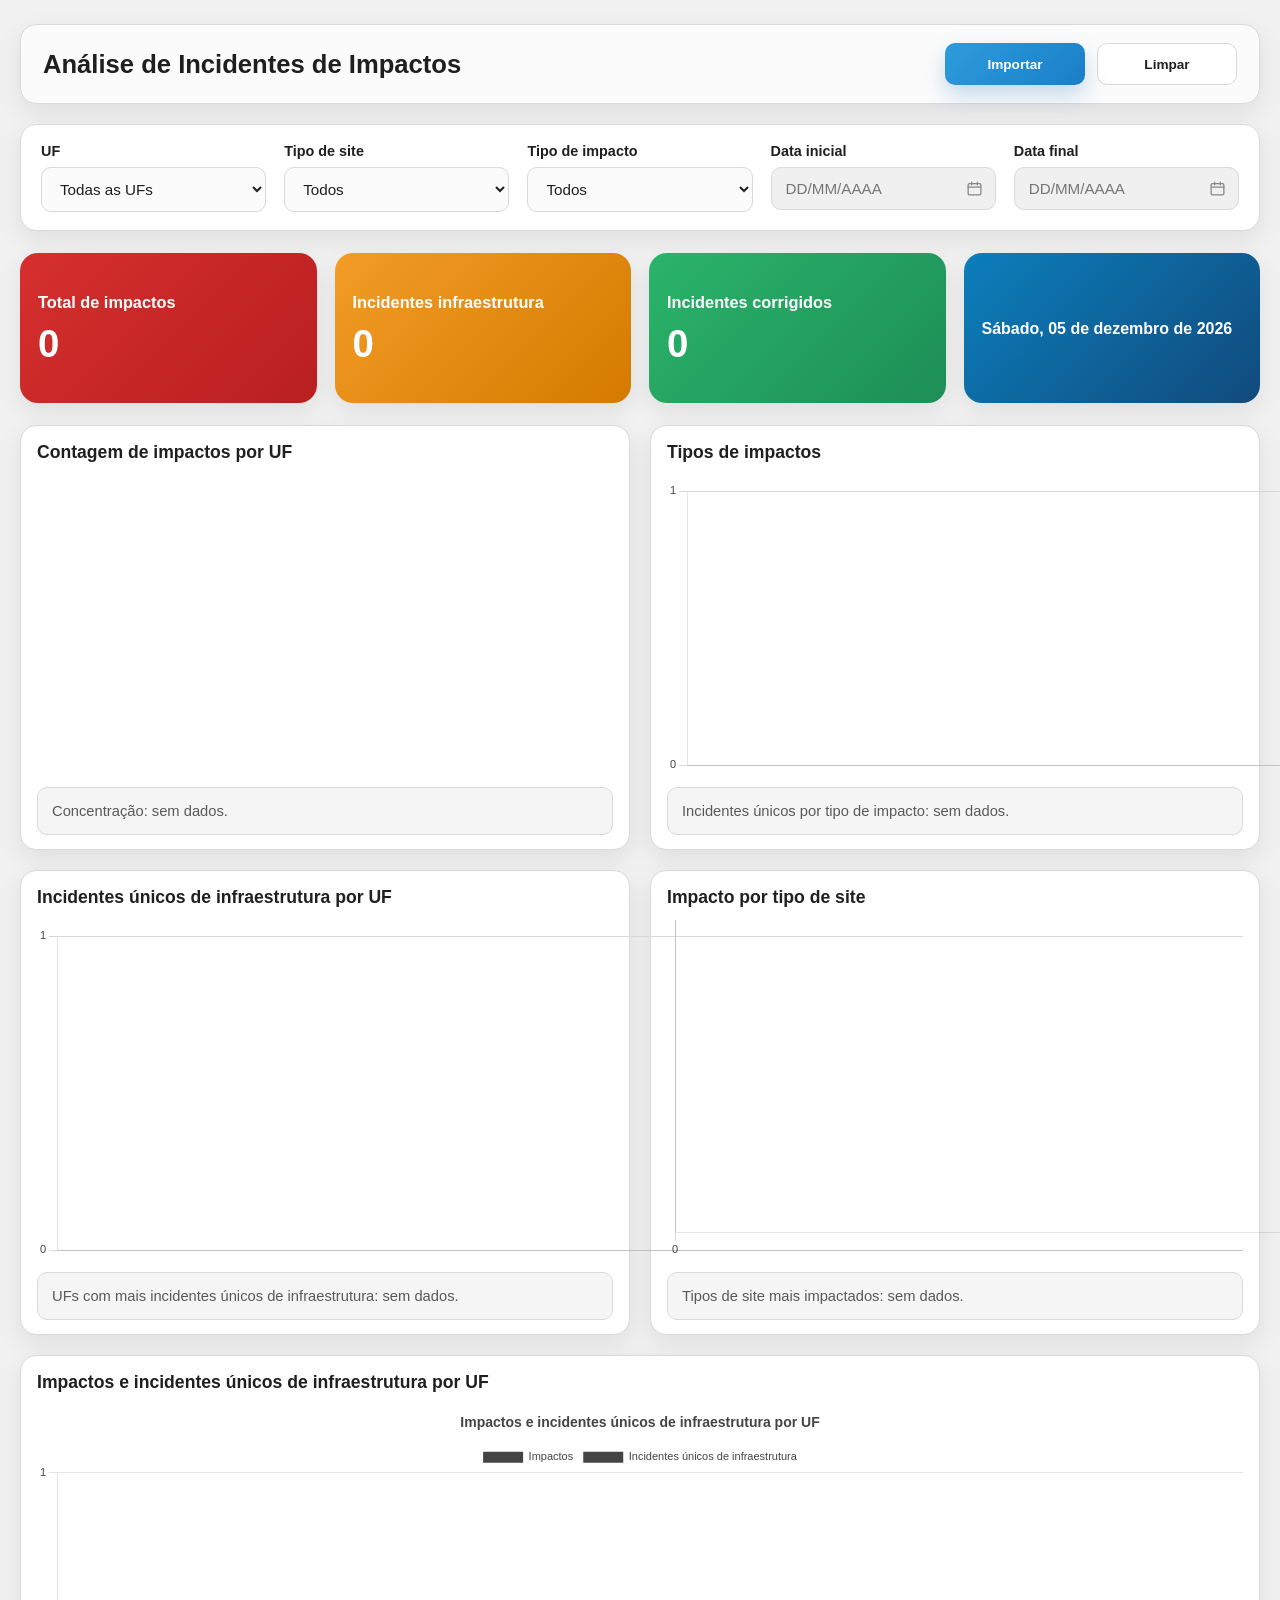
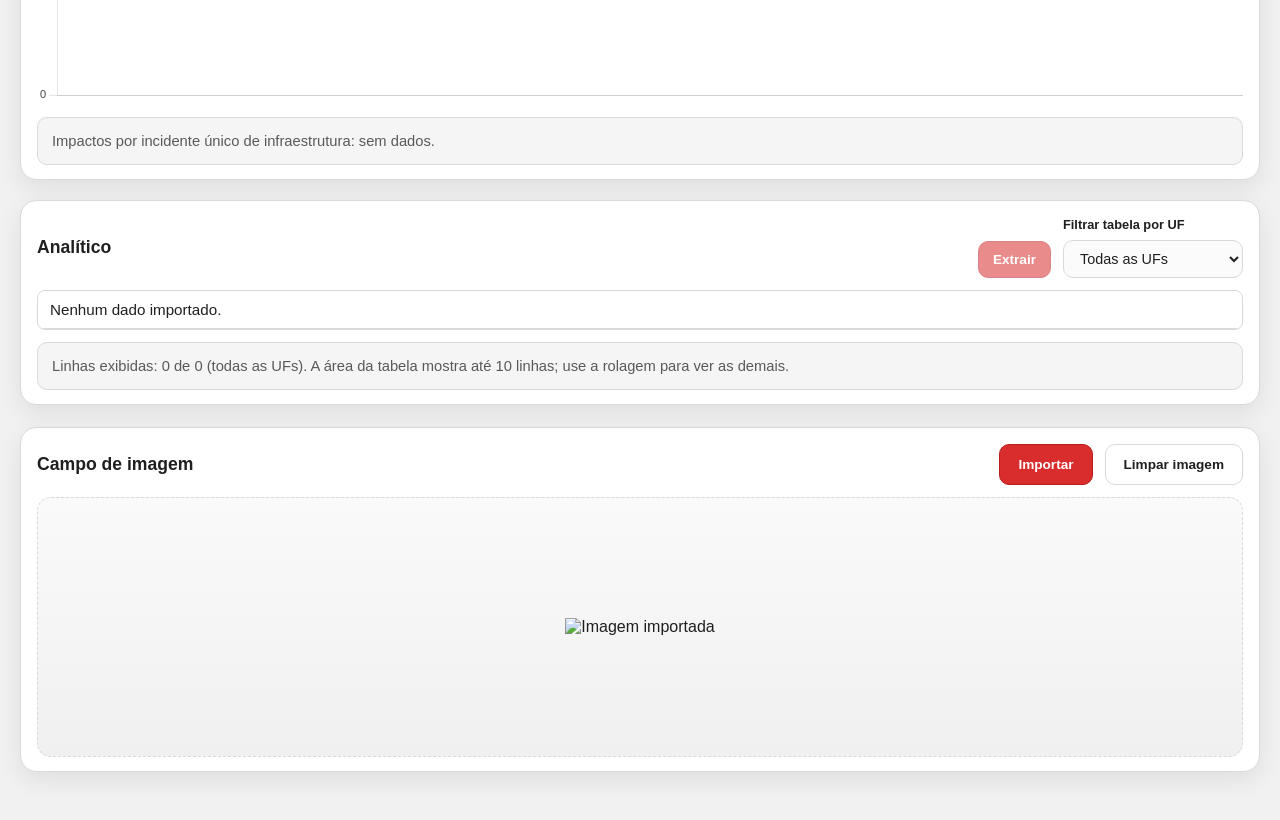
<file: index.html>
<!DOCTYPE html>
<!-- saved from url=(0052)https://fernandoxxs.github.io/Analise-de-incidentes/ -->
<html lang="pt-BR"><head><meta http-equiv="Content-Type" content="text/html; charset=UTF-8">

    <meta name="viewport" content="width=device-width, initial-scale=1.0">
    <title>Dashboard de Análise de Incidentes</title>
    <link rel="preconnect" href="https://fonts.googleapis.com/">
    <link rel="preconnect" href="https://fonts.gstatic.com/" crossorigin="">
    <link href="./Dashboard de Análise de Incidentes_files/css2" rel="stylesheet">
    <link rel="stylesheet" href="./Dashboard de Análise de Incidentes_files/styles.css">
    <script src="./Dashboard de Análise de Incidentes_files/chart.umd.min.js.download"></script>
    <script src="./Dashboard de Análise de Incidentes_files/xlsx.full.min.js.download"></script>
  </head>
  <body>
    <div class="container">
      <header class="topbar">
        <div class="title-wrap">
          <h1>Análise de Incidentes de Impactos</h1>
        </div>
        <div class="actions">
          <label class="file-upload">
            <input id="fileInput" type="file" accept=".csv,.xlsx,.xls">
            <span>Importar</span>
          </label>
          <button id="clearDataBtn" class="secondary-btn" type="button">Limpar</button>
        </div>
      </header>

      <section class="filters-panel card">
        <div class="filter-group">
          <label for="ufFilter">UF</label>
          <select id="ufFilter"><option value="all">Todas as UFs</option></select>
        </div>

        <div class="filter-group">
          <label for="siteTypeFilter">Tipo de site</label>
          <select id="siteTypeFilter"><option value="all">Todos</option></select>
        </div>

        <div class="filter-group">
          <label for="impactFilter">Tipo de impacto</label>
          <select id="impactFilter"><option value="all">Todos</option></select>
        </div>

        <div class="filter-group date-filter">
          <label for="dateFromFilter">Data inicial</label>
          <div class="date-input-wrap">
            <input id="dateFromFilter" class="date-input" type="text" inputmode="numeric" placeholder="DD/MM/AAAA" maxlength="10" autocomplete="off" disabled="">
            <button class="date-picker-trigger" type="button" aria-label="Abrir calendário para data inicial" disabled="">
              <svg viewBox="0 0 24 24" aria-hidden="true"><rect x="3" y="5" width="18" height="16" rx="2"></rect><path d="M16 3v4M8 3v4M3 10h18"></path></svg>
            </button>
            <input id="dateFromPicker" class="date-picker-native" type="date" tabindex="-1" aria-label="Selecionar data inicial" disabled="">
          </div>
        </div>

        <div class="filter-group date-filter">
          <label for="dateToFilter">Data final</label>
          <div class="date-input-wrap">
            <input id="dateToFilter" class="date-input" type="text" inputmode="numeric" placeholder="DD/MM/AAAA" maxlength="10" autocomplete="off" disabled="">
            <button class="date-picker-trigger" type="button" aria-label="Abrir calendário para data final" disabled="">
              <svg viewBox="0 0 24 24" aria-hidden="true"><rect x="3" y="5" width="18" height="16" rx="2"></rect><path d="M16 3v4M8 3v4M3 10h18"></path></svg>
            </button>
            <input id="dateToPicker" class="date-picker-native" type="date" tabindex="-1" aria-label="Selecionar data final" disabled="">
          </div>
        </div>
        <p id="dateFilterHint" class="filter-hint" style="display: none;">Esta planilha não contém uma coluna de data reconhecida; o filtro por data está indisponível.</p>
      </section>

      <section class="stats-grid">
        <article class="stat-card impact">
          <div class="stat-label">Total de impactos</div>
          <div id="totalImpactos" class="stat-value">0</div>
        </article>

        <article class="stat-card infrastructure">
          <div class="stat-label">Incidentes infraestrutura</div>
          <div id="totalInfra" class="stat-value">0</div>
        </article>

        <article class="stat-card corrected">
          <div class="stat-label">Incidentes corrigidos</div>
          <div id="totalCorrigidos" class="stat-value">0</div>
        </article>

        <article class="stat-card date-card">
          <div id="deviceDateValue" class="stat-value stat-date-value">Quinta-feira, 05 de novembro de 2026</div>
        </article>
      </section>

      <section class="charts-grid">
        <article class="panel chart-panel pie-panel">
          <div class="panel-header">
            <h2>Contagem de impactos por UF</h2>
          </div>
          <div class="chart-wrap pie-chart-wrap">
            <canvas id="impactByUfChart" width="520" height="300" style="display: block; box-sizing: border-box; height: 300px; width: 520px;"></canvas>
          </div>
          <div class="summary-box" id="summaryImpactByUf">Concentração: sem dados.</div>
        </article>

        <article class="panel chart-panel">
          <div class="panel-header">
            <h2>Tipos de impactos</h2>
          </div>
          <div class="chart-wrap">
            <canvas id="impactTypesChart" width="568" height="300" style="display: block; box-sizing: border-box; height: 300px; width: 568px;"></canvas>
          </div>
          <div class="summary-box" id="summaryImpactTypes">Incidentes únicos por tipo de impacto: sem dados.</div>
        </article>

        <article class="panel chart-panel">
          <div class="panel-header">
            <h2>Incidentes únicos de infraestrutura por UF</h2>
          </div>
          <div class="chart-wrap site-chart-wrap">
            <canvas id="uniqueInfraByUfChart" width="568" height="340" style="display: block; box-sizing: border-box; height: 340px; width: 568px;"></canvas>
          </div>
          <div class="summary-box" id="summaryUniqueInfraByUf">UFs com mais incidentes únicos de infraestrutura: sem dados.</div>
        </article>

        <article class="panel chart-panel">
          <div class="panel-header">
            <h2>Impacto por tipo de site</h2>
          </div>
          <div class="chart-wrap site-chart-wrap">
            <canvas id="impactBySiteChart" width="568" height="340" style="display: block; box-sizing: border-box; height: 340px; width: 568px;"></canvas>
          </div>
          <div class="summary-box" id="summaryImpactBySite">Tipos de site mais impactados: sem dados.</div>
        </article>

        <article class="panel chart-panel wide">
          <div class="panel-header">
            <h2>Impactos e incidentes únicos de infraestrutura por UF</h2>
          </div>
          <div class="chart-wrap">
            <canvas id="impactVsInfraChart" width="1191" height="300" style="display: block; box-sizing: border-box; height: 300px; width: 1191px;"></canvas>
          </div>
          <div class="summary-box" id="summaryImpactVsInfra">Impactos por incidente único de infraestrutura: sem dados.</div>
        </article>

        <article class="panel table-panel wide">
          <div class="panel-header split-row">
            <h2>Analítico</h2>
            <div class="table-header-actions">
              <button id="exportAnalyticalBtn" class="export-btn" type="button" disabled="">Extrair</button>
              <div class="filter-group table-filter">
                <label for="tableUfFilter">Filtrar tabela por UF</label>
                <select id="tableUfFilter"><option value="all">Todas as UFs</option></select>
              </div>
            </div>
          </div>
          <div class="table-wrap">
            <table>
              <thead id="infraTableHead"></thead>
              <tbody id="infraTableBody"><tr><td colspan="1">Nenhum dado importado.</td></tr></tbody>
            </table>
          </div>
          <div class="summary-box" id="summaryInfraTable">Linhas exibidas: 0 de 0 (todas as UFs). A área da tabela mostra até 10 linhas; use a rolagem para ver as demais.</div>
        </article>
      </section>

      <section class="panel image-panel">
        <div class="panel-header split-row">
          <h2>Campo de imagem</h2>
          <div class="image-actions">
            <label class="file-upload image-upload">
              <input id="imageInput" type="file" accept="image/*">
              <span>Importar</span>
            </label>
            <button id="clearImageBtn" class="secondary-btn" type="button">Limpar imagem</button>
          </div>
        </div>
        <div class="image-preview-area">
          <img id="uploadedImage" alt="Imagem importada" hidden="">
          <div id="noImagePlaceholder" class="placeholder">Nenhuma imagem importada.</div>
        </div>
        <div class="summary-box" id="summaryImage" hidden=""></div>
      </section>
    </div>

    <script src="./Dashboard de Análise de Incidentes_files/app.js.download"></script>

</body></html>
</file>
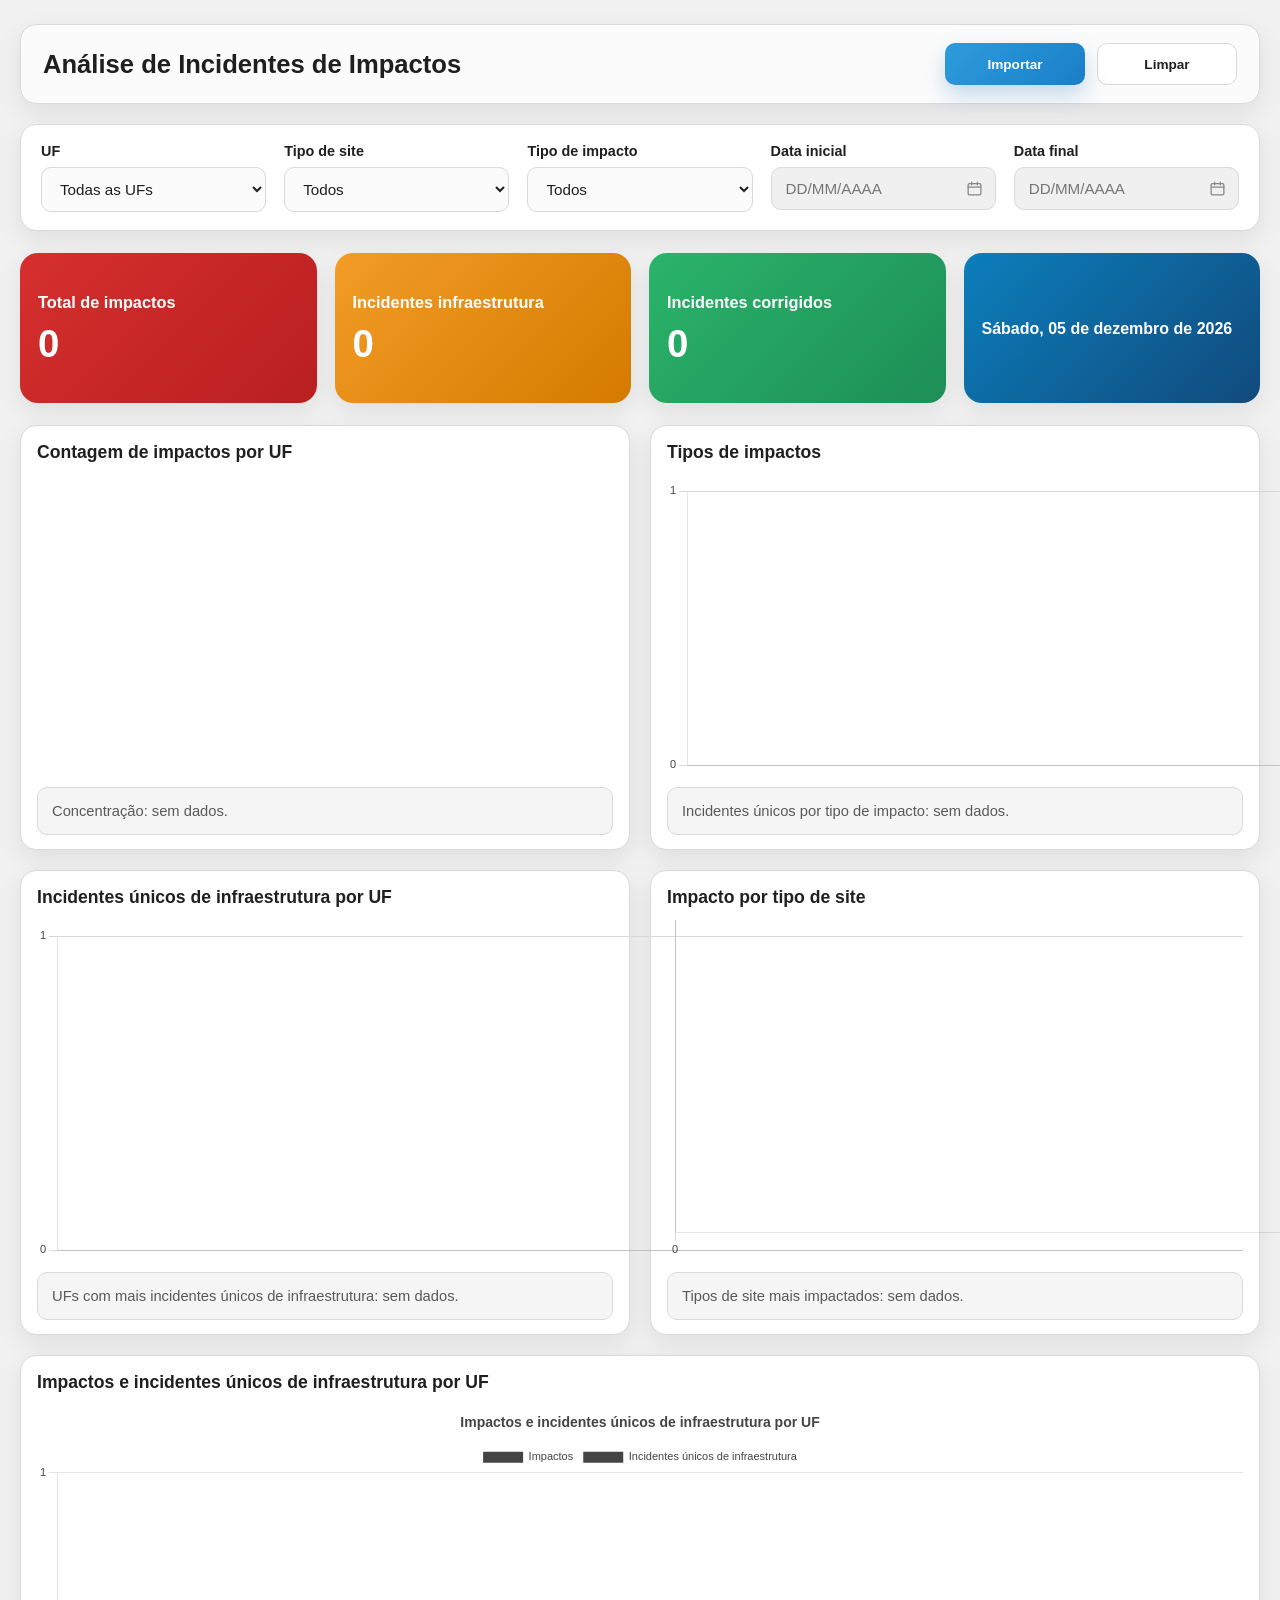
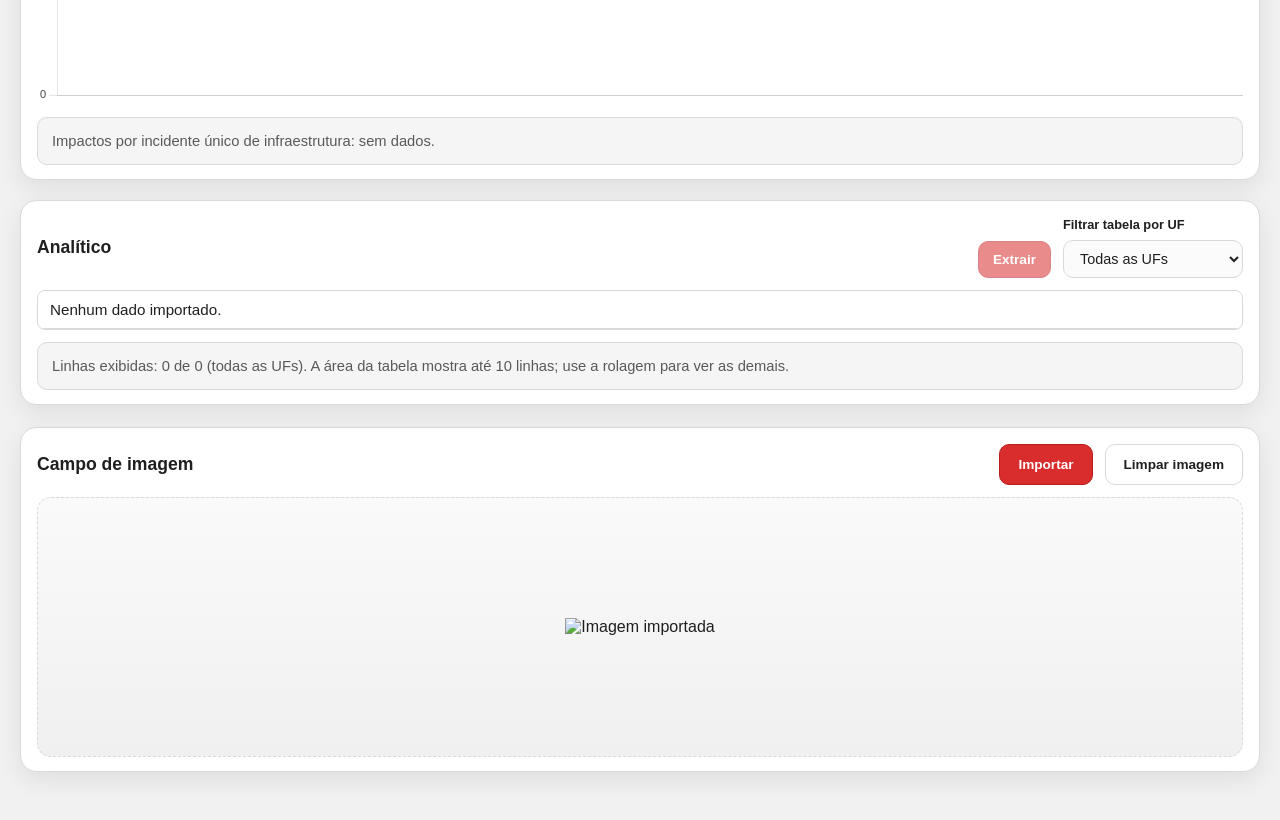
<file: Dashboard de Análise de Incidentes.html>
<!DOCTYPE html>
<!-- saved from url=(0052)https://fernandoxxs.github.io/Analise-de-incidentes/ -->
<html lang="pt-BR"><head><meta http-equiv="Content-Type" content="text/html; charset=UTF-8">
    
    <meta name="viewport" content="width=device-width, initial-scale=1.0">
    <title>Dashboard de Análise de Incidentes</title>
    <link rel="preconnect" href="https://fonts.googleapis.com/">
    <link rel="preconnect" href="https://fonts.gstatic.com/" crossorigin="">
    <link href="./Dashboard de Análise de Incidentes_files/css2" rel="stylesheet">
    <link rel="stylesheet" href="./Dashboard de Análise de Incidentes_files/styles.css">
    <script src="./Dashboard de Análise de Incidentes_files/chart.umd.min.js.download"></script>
    <script src="./Dashboard de Análise de Incidentes_files/xlsx.full.min.js.download"></script>
  </head>
  <body>
    <div class="container">
      <header class="topbar">
        <div class="title-wrap">
          <h1>Análise de Incidentes de Impactos</h1>
        </div>
        <div class="actions">
          <label class="file-upload">
            <input id="fileInput" type="file" accept=".csv,.xlsx,.xls">
            <span>Importar</span>
          </label>
          <button id="clearDataBtn" class="secondary-btn" type="button">Limpar</button>
        </div>
      </header>

      <section class="filters-panel card">
        <div class="filter-group">
          <label for="ufFilter">UF</label>
          <select id="ufFilter"><option value="all">Todas as UFs</option></select>
        </div>

        <div class="filter-group">
          <label for="siteTypeFilter">Tipo de site</label>
          <select id="siteTypeFilter"><option value="all">Todos</option></select>
        </div>

        <div class="filter-group">
          <label for="impactFilter">Tipo de impacto</label>
          <select id="impactFilter"><option value="all">Todos</option></select>
        </div>

        <div class="filter-group date-filter">
          <label for="dateFromFilter">Data inicial</label>
          <div class="date-input-wrap">
            <input id="dateFromFilter" class="date-input" type="text" inputmode="numeric" placeholder="DD/MM/AAAA" maxlength="10" autocomplete="off" disabled="">
            <button class="date-picker-trigger" type="button" aria-label="Abrir calendário para data inicial" disabled="">
              <svg viewBox="0 0 24 24" aria-hidden="true"><rect x="3" y="5" width="18" height="16" rx="2"></rect><path d="M16 3v4M8 3v4M3 10h18"></path></svg>
            </button>
            <input id="dateFromPicker" class="date-picker-native" type="date" tabindex="-1" aria-label="Selecionar data inicial" disabled="">
          </div>
        </div>

        <div class="filter-group date-filter">
          <label for="dateToFilter">Data final</label>
          <div class="date-input-wrap">
            <input id="dateToFilter" class="date-input" type="text" inputmode="numeric" placeholder="DD/MM/AAAA" maxlength="10" autocomplete="off" disabled="">
            <button class="date-picker-trigger" type="button" aria-label="Abrir calendário para data final" disabled="">
              <svg viewBox="0 0 24 24" aria-hidden="true"><rect x="3" y="5" width="18" height="16" rx="2"></rect><path d="M16 3v4M8 3v4M3 10h18"></path></svg>
            </button>
            <input id="dateToPicker" class="date-picker-native" type="date" tabindex="-1" aria-label="Selecionar data final" disabled="">
          </div>
        </div>
        <p id="dateFilterHint" class="filter-hint" style="display: none;">Esta planilha não contém uma coluna de data reconhecida; o filtro por data está indisponível.</p>
      </section>

      <section class="stats-grid">
        <article class="stat-card impact">
          <div class="stat-label">Total de impactos</div>
          <div id="totalImpactos" class="stat-value">0</div>
        </article>

        <article class="stat-card infrastructure">
          <div class="stat-label">Incidentes infraestrutura</div>
          <div id="totalInfra" class="stat-value">0</div>
        </article>

        <article class="stat-card corrected">
          <div class="stat-label">Incidentes corrigidos</div>
          <div id="totalCorrigidos" class="stat-value">0</div>
        </article>

        <article class="stat-card date-card">
          <div id="deviceDateValue" class="stat-value stat-date-value">Quinta-feira, 05 de novembro de 2026</div>
        </article>
      </section>

      <section class="charts-grid">
        <article class="panel chart-panel pie-panel">
          <div class="panel-header">
            <h2>Contagem de impactos por UF</h2>
          </div>
          <div class="chart-wrap pie-chart-wrap">
            <canvas id="impactByUfChart" width="520" height="300" style="display: block; box-sizing: border-box; height: 300px; width: 520px;"></canvas>
          </div>
          <div class="summary-box" id="summaryImpactByUf">Concentração: sem dados.</div>
        </article>

        <article class="panel chart-panel">
          <div class="panel-header">
            <h2>Tipos de impactos</h2>
          </div>
          <div class="chart-wrap">
            <canvas id="impactTypesChart" width="568" height="300" style="display: block; box-sizing: border-box; height: 300px; width: 568px;"></canvas>
          </div>
          <div class="summary-box" id="summaryImpactTypes">Incidentes únicos por tipo de impacto: sem dados.</div>
        </article>

        <article class="panel chart-panel">
          <div class="panel-header">
            <h2>Incidentes únicos de infraestrutura por UF</h2>
          </div>
          <div class="chart-wrap site-chart-wrap">
            <canvas id="uniqueInfraByUfChart" width="568" height="340" style="display: block; box-sizing: border-box; height: 340px; width: 568px;"></canvas>
          </div>
          <div class="summary-box" id="summaryUniqueInfraByUf">UFs com mais incidentes únicos de infraestrutura: sem dados.</div>
        </article>

        <article class="panel chart-panel">
          <div class="panel-header">
            <h2>Impacto por tipo de site</h2>
          </div>
          <div class="chart-wrap site-chart-wrap">
            <canvas id="impactBySiteChart" width="568" height="340" style="display: block; box-sizing: border-box; height: 340px; width: 568px;"></canvas>
          </div>
          <div class="summary-box" id="summaryImpactBySite">Tipos de site mais impactados: sem dados.</div>
        </article>

        <article class="panel chart-panel wide">
          <div class="panel-header">
            <h2>Impactos e incidentes únicos de infraestrutura por UF</h2>
          </div>
          <div class="chart-wrap">
            <canvas id="impactVsInfraChart" width="1191" height="300" style="display: block; box-sizing: border-box; height: 300px; width: 1191px;"></canvas>
          </div>
          <div class="summary-box" id="summaryImpactVsInfra">Impactos por incidente único de infraestrutura: sem dados.</div>
        </article>

        <article class="panel table-panel wide">
          <div class="panel-header split-row">
            <h2>Analítico</h2>
            <div class="table-header-actions">
              <button id="exportAnalyticalBtn" class="export-btn" type="button" disabled="">Extrair</button>
              <div class="filter-group table-filter">
                <label for="tableUfFilter">Filtrar tabela por UF</label>
                <select id="tableUfFilter"><option value="all">Todas as UFs</option></select>
              </div>
            </div>
          </div>
          <div class="table-wrap">
            <table>
              <thead id="infraTableHead"></thead>
              <tbody id="infraTableBody"><tr><td colspan="1">Nenhum dado importado.</td></tr></tbody>
            </table>
          </div>
          <div class="summary-box" id="summaryInfraTable">Linhas exibidas: 0 de 0 (todas as UFs). A área da tabela mostra até 10 linhas; use a rolagem para ver as demais.</div>
        </article>
      </section>

      <section class="panel image-panel">
        <div class="panel-header split-row">
          <h2>Campo de imagem</h2>
          <div class="image-actions">
            <label class="file-upload image-upload">
              <input id="imageInput" type="file" accept="image/*">
              <span>Importar</span>
            </label>
            <button id="clearImageBtn" class="secondary-btn" type="button">Limpar imagem</button>
          </div>
        </div>
        <div class="image-preview-area">
          <img id="uploadedImage" alt="Imagem importada" hidden="">
          <div id="noImagePlaceholder" class="placeholder">Nenhuma imagem importada.</div>
        </div>
        <div class="summary-box" id="summaryImage" hidden=""></div>
      </section>
    </div>

    <script src="./Dashboard de Análise de Incidentes_files/app.js.download"></script>
  

</body></html>
</file>
<file: Dashboard de Análise de Incidentes_files/styles.css>
:root {
  --bg: #f1f1f1;
  --card: #ffffff;
  --panel: #f8f8f8;
  --line: #d9d9d9;
  --text: #1f1f1f;
  --muted: #595959;
  --red: #d92d2d;
  --red-alt: #f05a5a;
  --orange: #f39c26;
  --green: #2bb673;
  --blue: #2d9cdb;
  --shadow: 0 8px 24px rgba(0, 0, 0, 0.08);
}

* {
  box-sizing: border-box;
}

html, body {
  margin: 0;
  padding: 0;
  font-family: 'Inter', sans-serif;
  background: var(--bg);
  color: var(--text);
}

body {
  min-height: 100vh;
}

.container {
  max-width: 1400px;
  margin: 0 auto;
  padding: 24px 20px 48px;
}

.topbar {
  background: rgba(255, 255, 255, 0.7);
  border: 1px solid var(--line);
  border-radius: 16px;
  box-shadow: var(--shadow);
  display: flex;
  justify-content: space-between;
  align-items: center;
  gap: 20px;
  padding: 18px 22px;
  margin-bottom: 20px;
}

.title-wrap h1 {
  margin: 0;
  font-size: clamp(1.4rem, 2vw, 2.1rem);
  font-weight: 800;
}

.actions, .image-actions {
  display: flex;
  align-items: center;
  gap: 12px;
  flex-wrap: wrap;
}

.file-upload {
  position: relative;
  display: inline-flex;
  align-items: center;
  justify-content: center;
  padding: 12px 18px;
  background: linear-gradient(135deg, var(--blue), #1a7ec7);
  color: #fff;
  border-radius: 10px;
  cursor: pointer;
  font-weight: 600;
  overflow: hidden;
  box-shadow: 0 10px 22px rgba(34, 120, 189, 0.25);
}

.image-upload {
  background: #d92d2d;
  border: 1px solid #b91f1f;
  box-shadow: none;
  font-family: inherit;
}

.file-upload input {
  position: absolute;
  inset: 0;
  opacity: 0;
  cursor: pointer;
}

.secondary-btn {
  border: 1px solid var(--line);
  background: #fff;
  color: var(--text);
  padding: 12px 18px;
  border-radius: 10px;
  font-weight: 600;
  cursor: pointer;
}

.secondary-btn,
.export-btn,
.image-upload {
  font-size: 0.85rem;
}

.actions > .file-upload,
.actions > .secondary-btn {
  width: 140px;
  height: 42px;
  padding: 10px 12px;
  font-family: inherit;
  font-size: 0.85rem;
  text-align: center;
}

.card, .panel {
  background: var(--card);
  border: 1px solid var(--line);
  border-radius: 16px;
  box-shadow: var(--shadow);
}

.filters-panel {
  display: grid;
  grid-template-columns: repeat(5, minmax(150px, 1fr));
  gap: 18px;
  padding: 18px 20px;
  margin-bottom: 22px;
}

.filter-group {
  display: flex;
  flex-direction: column;
  gap: 8px;
}

.filter-group label {
  font-weight: 600;
  font-size: 0.9rem;
}

.filter-group select,
.filter-group input[type="date"],
.filter-group input.date-input {
  border: 1px solid var(--line);
  background: #fbfbfb;
  border-radius: 10px;
  padding: 12px 14px;
  font-size: 0.95rem;
  color: var(--text);
}

.filter-group input[type="date"]:disabled,
.filter-group input.date-input:disabled {
  color: #888;
  cursor: not-allowed;
  background: #f0f0f0;
}

.date-input-wrap {
  position: relative;
}

.filter-group input.date-input {
  width: 100%;
  padding-right: 42px;
}

.date-picker-trigger {
  position: absolute;
  top: 0;
  right: 0;
  display: grid;
  width: 42px;
  height: 100%;
  place-items: center;
  padding: 0;
  border: 0;
  border-radius: 0 10px 10px 0;
  background: transparent;
  color: var(--text);
  cursor: pointer;
}

.date-picker-trigger:disabled {
  color: #888;
  cursor: not-allowed;
}

.date-picker-trigger svg {
  width: 17px;
  height: 17px;
  fill: none;
  stroke: currentColor;
  stroke-linecap: round;
  stroke-linejoin: round;
  stroke-width: 1.8;
}

.date-picker-native {
  position: absolute;
  top: 0;
  right: 0;
  width: 1px;
  height: 1px;
  opacity: 0;
  pointer-events: none;
}

.filter-hint {
  display: none;
  grid-column: 1 / -1;
  margin: -8px 0 0;
  color: var(--muted);
  font-size: 0.85rem;
}

.filter-hint.is-visible {
  display: block;
}

.stats-grid {
  display: grid;
  grid-template-columns: repeat(4, minmax(200px, 1fr));
  gap: 18px;
  max-width: 1400px;
  margin-bottom: 22px;
}

.stat-card {
  position: relative;
  color: #fff;
  border-radius: 18px;
  padding: 22px 18px 20px;
  min-height: 150px;
  display: flex;
  flex-direction: column;
  justify-content: center;
  text-align: left;
  box-shadow: var(--shadow);
}

.stat-card.impact {
  background: linear-gradient(135deg, #d62f2f, #b91f1f);
}

.stat-card.infrastructure {
  background: linear-gradient(135deg, #f39c26, #d47a00);
}

.stat-card.corrected {
  background: linear-gradient(135deg, #2ab46a, #1d8e57);
}

.stat-card.date-card {
  background: linear-gradient(135deg, #0b7fbc, #114a7c);
  min-height: 150px;
  justify-content: center;
}

.stat-card .stat-date-value {
  font-size: 1rem;
  line-height: 1.35;
  letter-spacing: 0;
  font-weight: 600;
  white-space: normal;
  word-break: break-word;
}

.stat-label {
  font-weight: 600;
  font-size: 1.02rem;
  line-height: 1.3;
  margin-bottom: 8px;
}

.stat-value {
  font-size: clamp(2rem, 3vw, 3rem);
  font-weight: 800;
  letter-spacing: -0.03em;
}

.charts-grid {
  display: grid;
  grid-template-columns: repeat(2, minmax(300px, 1fr));
  gap: 20px;
}

.chart-panel, .table-panel, .image-panel {
  padding: 16px 16px 14px;
}

.chart-panel.wide, .table-panel.wide {
  grid-column: span 2;
}

.panel-header {
  margin-bottom: 12px;
}

.panel-header h2 {
  margin: 0;
  font-size: 1.1rem;
  font-weight: 700;
}

.split-row {
  display: flex;
  justify-content: space-between;
  align-items: center;
  gap: 12px;
}

.table-filter {
  min-width: 180px;
}

.table-header-actions {
  display: flex;
  align-items: flex-end;
  gap: 12px;
  flex-wrap: wrap;
}

.export-btn {
  border: 1px solid #b91f1f;
  background: #d92d2d;
  color: #fff;
  padding: 10px 14px;
  border-radius: 10px;
  font-family: inherit;
  font-weight: 600;
  cursor: pointer;
}

.export-btn:disabled {
  opacity: 0.55;
  cursor: not-allowed;
}

.table-filter label {
  font-size: 0.8rem;
}

.table-filter select {
  min-width: 180px;
  border: 1px solid var(--line);
  background: #fbfbfb;
  border-radius: 10px;
  padding: 9px 12px;
  font-size: 0.9rem;
  color: var(--text);
}

.chart-wrap {
  position: relative;
  height: 300px;
}

.pie-chart-wrap {
  height: 300px;
  max-width: 520px;
  margin: 0 auto;
}

.site-chart-wrap {
  height: 340px;
}

.summary-box {
  margin-top: 12px;
  padding: 12px 14px;
  background: #f5f5f5;
  border: 1px solid var(--line);
  border-radius: 10px;
  color: var(--muted);
  font-size: 0.92rem;
  line-height: 1.5;
}

.image-panel .summary-box,
.image-panel #summaryImage,
.image-panel .placeholder,
.image-panel #noImagePlaceholder {
  display: none !important;
}

.table-wrap {
  max-height: 470px;
  overflow: auto;
  border: 1px solid var(--line);
  border-radius: 8px;
}

table {
  width: 100%;
  border-collapse: collapse;
  font-size: 0.95rem;
}

thead {
  position: sticky;
  top: 0;
  z-index: 1;
}

th, td {
  padding: 10px 12px;
  border-bottom: 1px solid var(--line);
  text-align: center;
}

th {
  background: linear-gradient(135deg, #d62f2f, #b91f1f);
  color: #fff;
  font-weight: 700;
}

td:first-child {
  text-align: left;
}

.tendency {
  font-weight: 800;
  font-size: 1.1rem;
}

.tendency.up { color: #df3939; }
.tendency.down { color: #1ea85c; }
.tendency.equal { color: #9a9a9a; }

.image-panel {
  margin-top: 22px;
}

.image-preview-area {
  min-height: 260px;
  border: 1px dashed var(--line);
  border-radius: 14px;
  display: flex;
  align-items: center;
  justify-content: center;
  overflow: hidden;
  background: linear-gradient(180deg, #fafafa, #f0f0f0);
}

#uploadedImage {
  max-width: 100%;
  max-height: 420px;
  display: block;
}

.placeholder {
  color: var(--muted);
  font-weight: 600;
}

@media (max-width: 980px) {
  .filters-panel,
  .stats-grid,
  .charts-grid {
    grid-template-columns: 1fr;
  }

  .stats-grid {
    max-width: 100%;
  }

  .chart-panel.wide, .table-panel.wide {
    grid-column: span 1;
  }

  .topbar,
  .split-row {
    flex-direction: column;
    align-items: flex-start;
  }

  .table-header-actions {
    width: 100%;
  }
}
</file>
